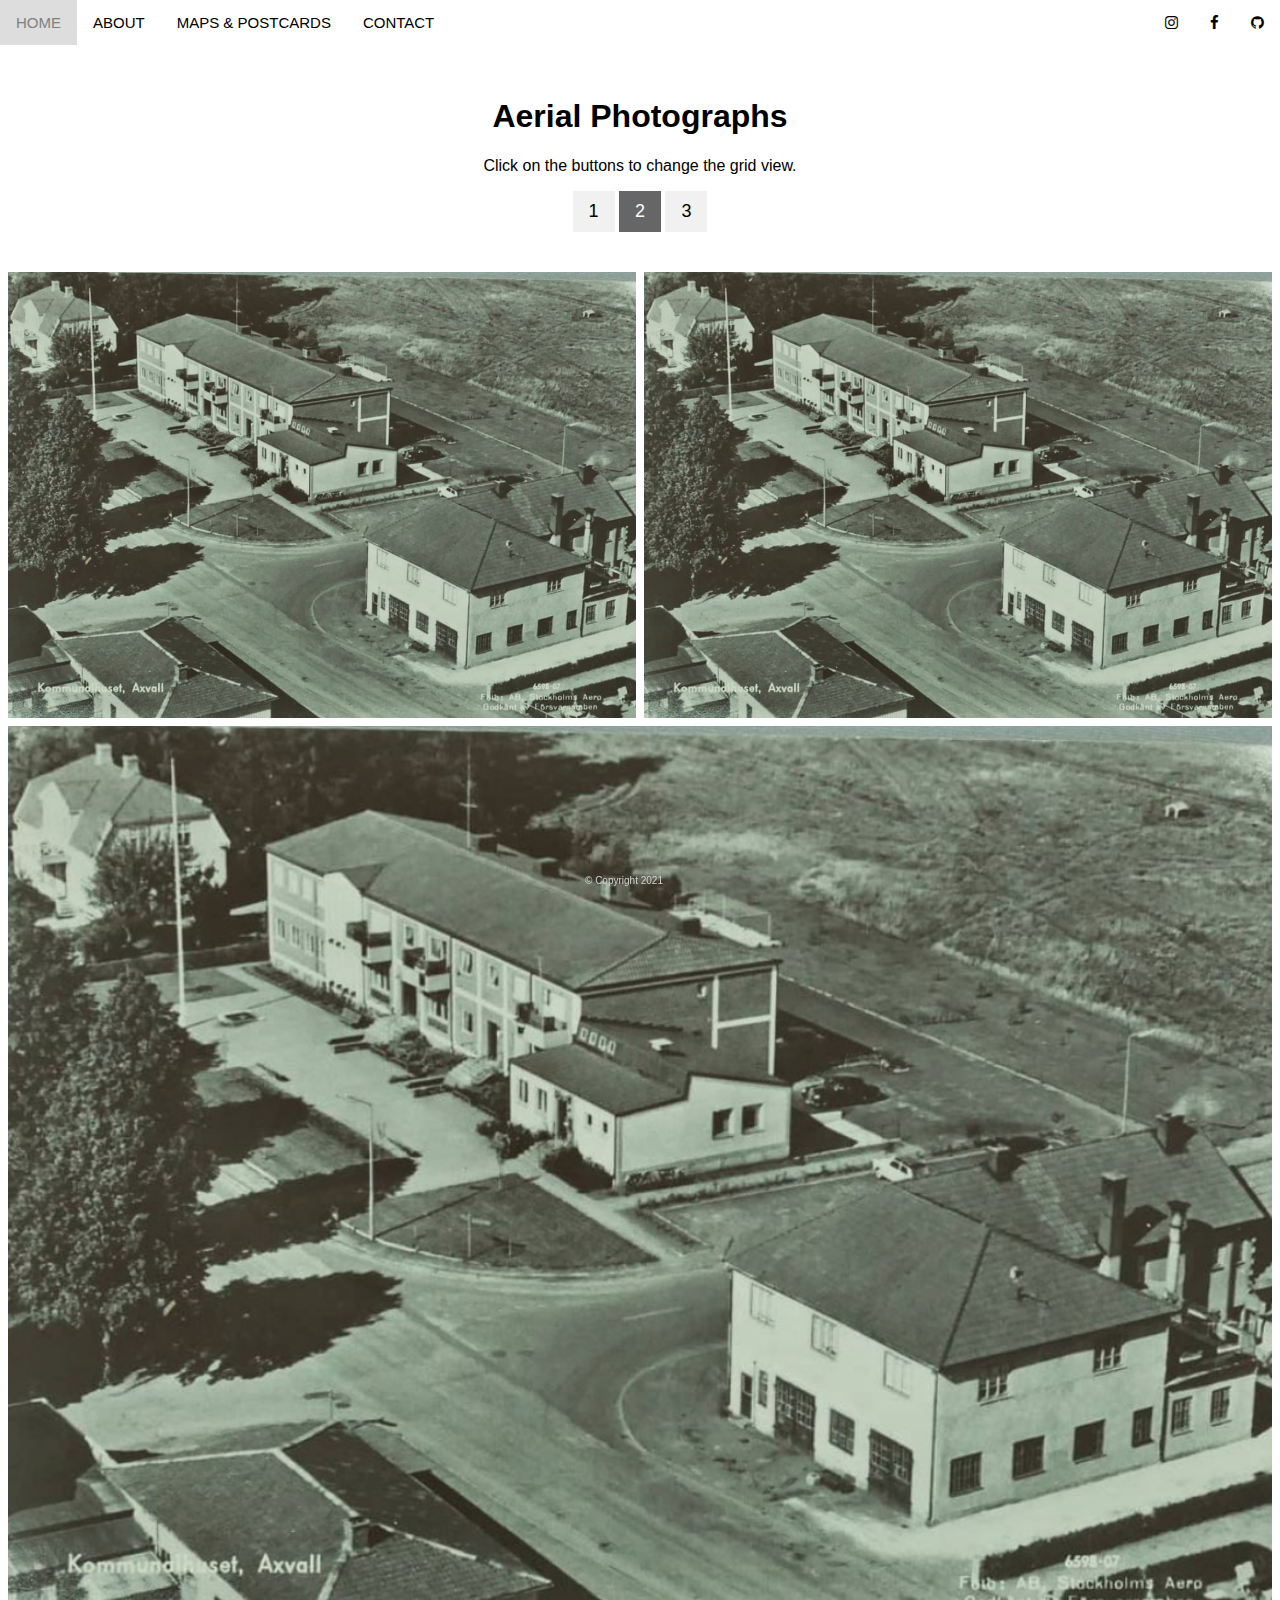
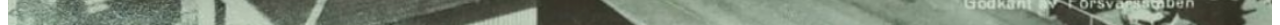
<file: repository_axvall.html>
<!DOCTYPE html>
<html>
<head>
  <link rel="stylesheet" href="style.css">
  <link rel="stylesheet" href="https://cdnjs.cloudflare.com/ajax/libs/font-awesome/4.7.0/css/font-awesome.min.css">
  <link href="https://maxcdn.bootstrapcdn.com/font-awesome/4.2.0/css/font-awesome.min.css" rel="stylesheet">
  <meta charset = "UTF-8" name = "viewport" content = "width = device-width, initial-scale = 0.5">

<style>
* {
  box-sizing: border-box;
}

body {
  margin: 0;
  font-family: Arial, Helvetica, sans-serif;
}

.header {
  text-align: center;
  padding: 32px;
}

.row {
  display: -ms-flexbox; /* IE 10 */
  display: flex;
  -ms-flex-wrap: wrap; /* IE 10 */
  flex-wrap: wrap;
  padding: 0 4px;
}

/* Create two equal columns that sits next to each other */
.column {
  -ms-flex: 50%; /* IE 10 */
  flex: 50%;
  padding: 0 4px;
}

.column img {
  margin-top: 8px;
  vertical-align: middle;
}

/* Style the buttons */
.btn {
  border: none;
  outline: none;
  padding: 10px 16px;
  background-color: #f1f1f1;
  cursor: pointer;
  font-size: 18px;
}

.btn:hover {
  background-color: #ddd;
}

.btn.active {
  background-color: #666;
  color: white;
}

nav {
  width: 100%;
  height: 45px;
  background-color: transparent;
  position:relative;
}

ul {
  list-style-type: none;
  margin: 0;
  padding: 0 0 0 0;
  overflow: hidden;
  background-color: transparent;
}

li {
  float: left;
}

li a {
  display: block;
  color: black;
  text-align: center;
  padding: 14px 16px;
  text-decoration: none;
  font-family: arial;
  font-size: 15px;
  font-weight:lighter;
}

li a:hover {
  background-color: #ddd;
  color: gray;
}

@media screen and (max-width: 600px) {
  .nav a:not(:first-child) {
    display: none;
  }
  .nav a.icon {
    float: right;
    display: block;
  }
}

#footer {
  background: transparent;
  position: fixed;
  bottom: 0;
  width: 100%;
  font-size: 1.2em;
}
#footer ul {
  display: flex;
  justify-content: center;
  align-items:center;
  height:40px;
  margin: 0;
  padding: 5px;
}
#footer li {
  list-style: none;
  display: inline-block;
  float: left;
  line-height: 5px;
}

#footer li a:hover {
  color: #ffffff;
}

.footer_text {
  display: flex;
  font-size: 12px;
  color: #D3D3D3;
  height:40px;
  margin: 0;
  padding: 5px;
}

.class {
  margin: 0 auto;
  text-align: center;
  width: 10%;
  display: flex;
}

</style>
</head>
<body>

  <nav>
    <div class="nav">
      <ul>
        <li> <a class="active" href="index.html">HOME<em></em></a></li>
        <li> <a class="active" href="index.html">ABOUT<em></em></a></li>
        <li> <a class="active" href="maps_postcards.html">MAPS & POSTCARDS<em></em></a></li>
        <li> <a class="active" href="index.html">CONTACT<em></em></a></li>

              <div class="topnav-right">
              <li><a class="active" href="https://www.instagram.com/tianegona/" target="_blank"><i class="fa fa-1x fab fa-instagram"></i></a></li>
              <li><a class="active" href="https://www.facebook.com/sonialindblom" target="_blank"><i class="fa fa-1x fab fa-facebook-f"></i></a></li>
              <li><a class="active" href="https://github.com/wemigliari" target="_blank"><i class="fa fa-1x fab fa-github"></i></a></li>
            </div>
      </ul>
   </div>
  </nav>
<!-- Header -->
<div class="header" id="myHeader">
  <h1>Aerial Photographs</h1>
  <p>Click on the buttons to change the grid view.</p>
  <button class="btn" onclick="one()">1</button>
  <button class="btn active" onclick="two()">2</button>
  <button class="btn" onclick="four()">3</button>
</div>

<!-- Photo Grid -->
<div class="bg-img2">
<div class="row">
  <div class="column">
  <img src="images/back_bw.png" style="width:100%">
  </div>
  <div class="column">
  <img src="images/back_bw.png" style="width:100%">
  </div>
  <div class="column">
  <img src="images/back_bw.png" style="width:100%">
  </div>
</div>

<footer id="footer" class="color color-secondary short">
 <div class="class">
   <div class="row">
     <div class="col-md-12 center">
       <footer class = "footer_text"> <small>&copy; Copyright 2021 </small> </footer>
     </div>
   </div>
  </div>
</footer>

<script>
// Get the elements with class="column"
var elements = document.getElementsByClassName("column");

// Declare a loop variable
var i;

// Full-width images
function one() {
    for (i = 0; i < elements.length; i++) {
    elements[i].style.msFlex = "100%";  // IE10
    elements[i].style.flex = "100%";
  }
}

// Two images side by side
function two() {
  for (i = 0; i < elements.length; i++) {
    elements[i].style.msFlex = "50%";  // IE10
    elements[i].style.flex = "50%";
  }
}

// Four images side by side
function four() {
  for (i = 0; i < elements.length; i++) {
    elements[i].style.msFlex = "25%";  // IE10
    elements[i].style.flex = "25%";
  }
}

// Add active class to the current button (highlight it)
var header = document.getElementById("myHeader");
var btns = header.getElementsByClassName("btn");
for (var i = 0; i < btns.length; i++) {
  btns[i].addEventListener("click", function() {
    var current = document.getElementsByClassName("active");
    current[0].className = current[0].className.replace(" active", "");
    this.className += " active";
  });
}
</script>
</div>

</body>
</html>
</file>
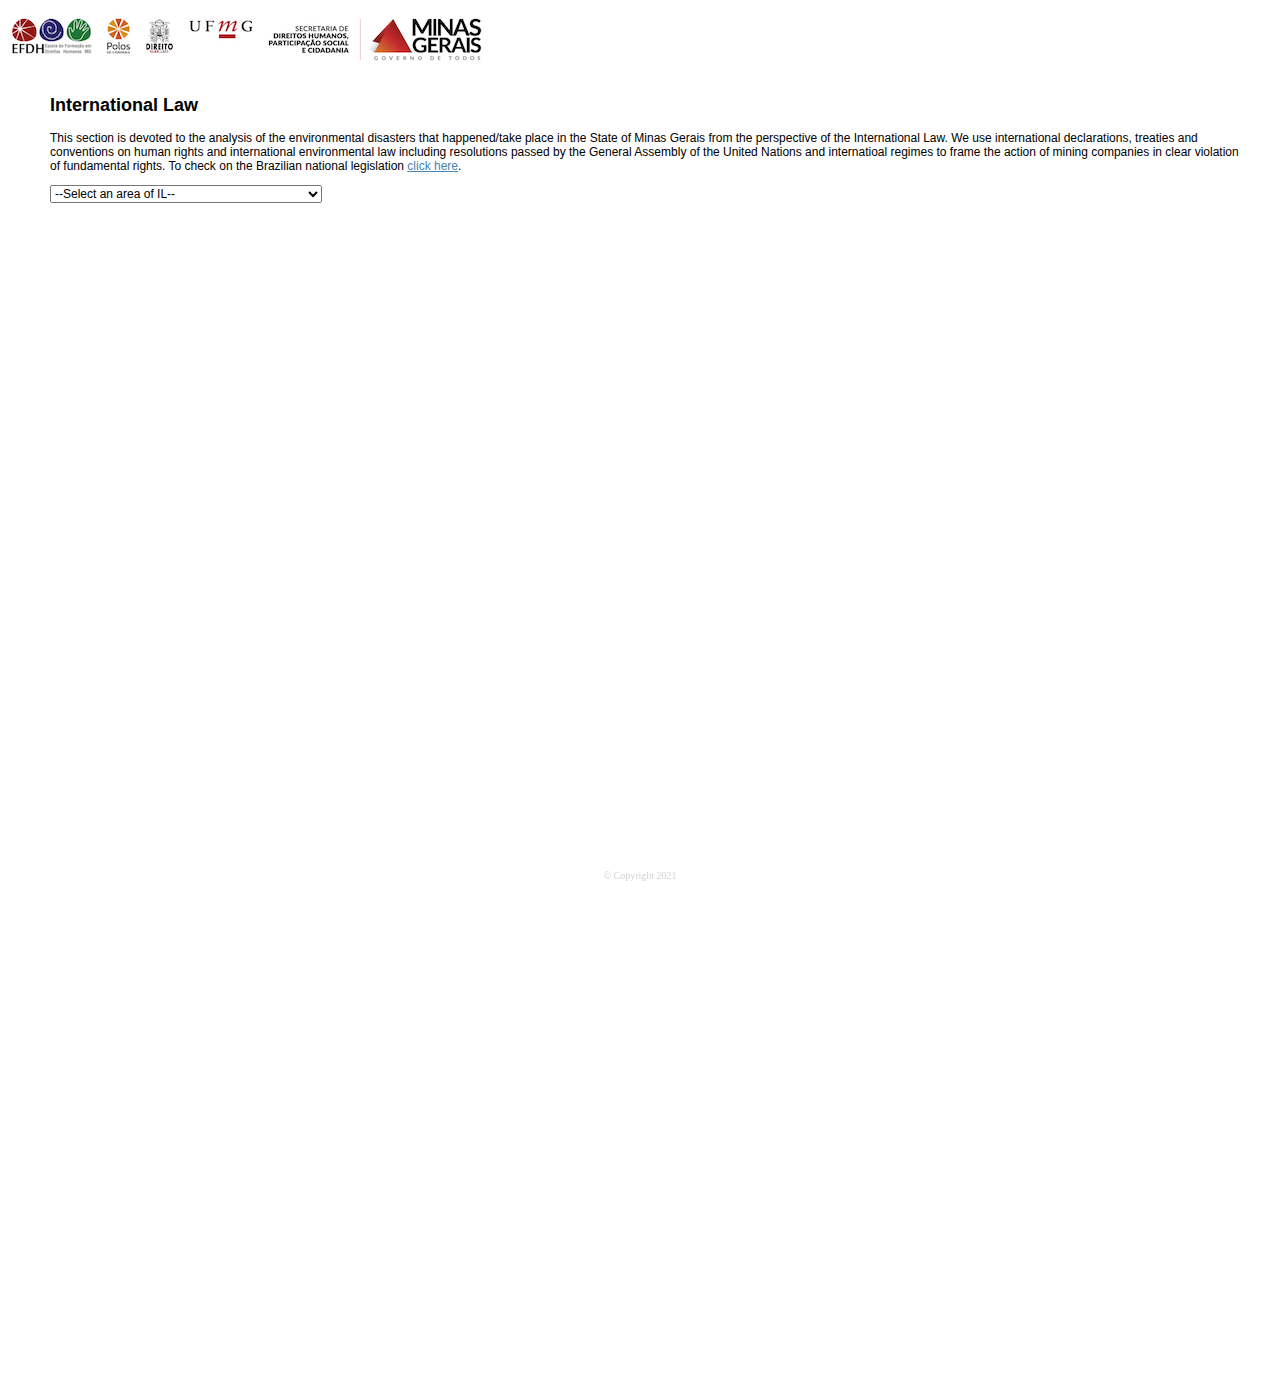
<file: docs/international_law.html>
<html>

    <head>
        <link rel="stylesheet" href="style.css">
        <link rel="stylesheet" href="https://cdnjs.cloudflare.com/ajax/libs/font-awesome/4.7.0/css/font-awesome.min.css">
        <link href="https://maxcdn.bootstrapcdn.com/font-awesome/4.2.0/css/font-awesome.min.css" rel="stylesheet">
        <meta charset = "UTF-8" name = "viewport" content = "width = device-width, initial-scale = 0.5">

        <title></title>
          <style>
            select, p {
              font: 1em arial;
                  }
          </style>

  </head>

<body>
  <div class="bgbw-img">
    <div class="bg-banner">
    </div>

    <div class="box">
    <h2>International Law</h2>
    <p>This section is devoted to the analysis of the environmental disasters that happened/take place in the
      State of Minas Gerais from the perspective of the International Law. We use international declarations,
      treaties and conventions on human rights and international environmental law including resolutions passed by the
      General Assembly of the United Nations and internatioal regimes to frame the action of mining companies
      in clear violation of fundamental rights. To check on the Brazilian national legislation
      <a href="national_legis.html" style="color:steelblue"> click here</a>.</p>

    <label for="area"></label>

      <select id="selectbox" name="" onchange="javascript:location.href = this.value;">
        <option value="" selected>--Select an area of IL--</option>
        <option value="international_law_hr.html">Human Rights</option>
        <option value="international_law_el.html">International Environmental Law</option>
        <option value="unr.html">General Assembly Resolutions, United Nations</option>
        <option value="ir.html">International Regimes</option>
      </select>
  </div>

  </div>


  <footer id="footer" class="color color-secondary short">
   <div class="container">
     <div class="row">
       <div class="col-md-12 center">
         <footer class = "footer_text"> <small>&copy; Copyright 2021</small> </footer>
       </div>
     </div>
    </div>
 </footer>

</body>

<script>
var video = document.getElementById("myVideo");
var btn = document.getElementById("myBtn");

function myFunction() {
  if (video.paused) {
    video.play();
    btn.innerHTML = "Pause";
  } else {
    video.pause();
    btn.innerHTML = "Play";
  }
}
</script>

<script>
    let selectText = (ele) => {
      let msg = document.getElementById('msg');
        msg.innerHTML = 'Selected Text: <b>' + ele.options[ele.selectedIndex].text + '</b> </br>' +
            'Value of the Selected Text: <b>' + ele.value + '</b>';
    }
</script>

</html>
</file>
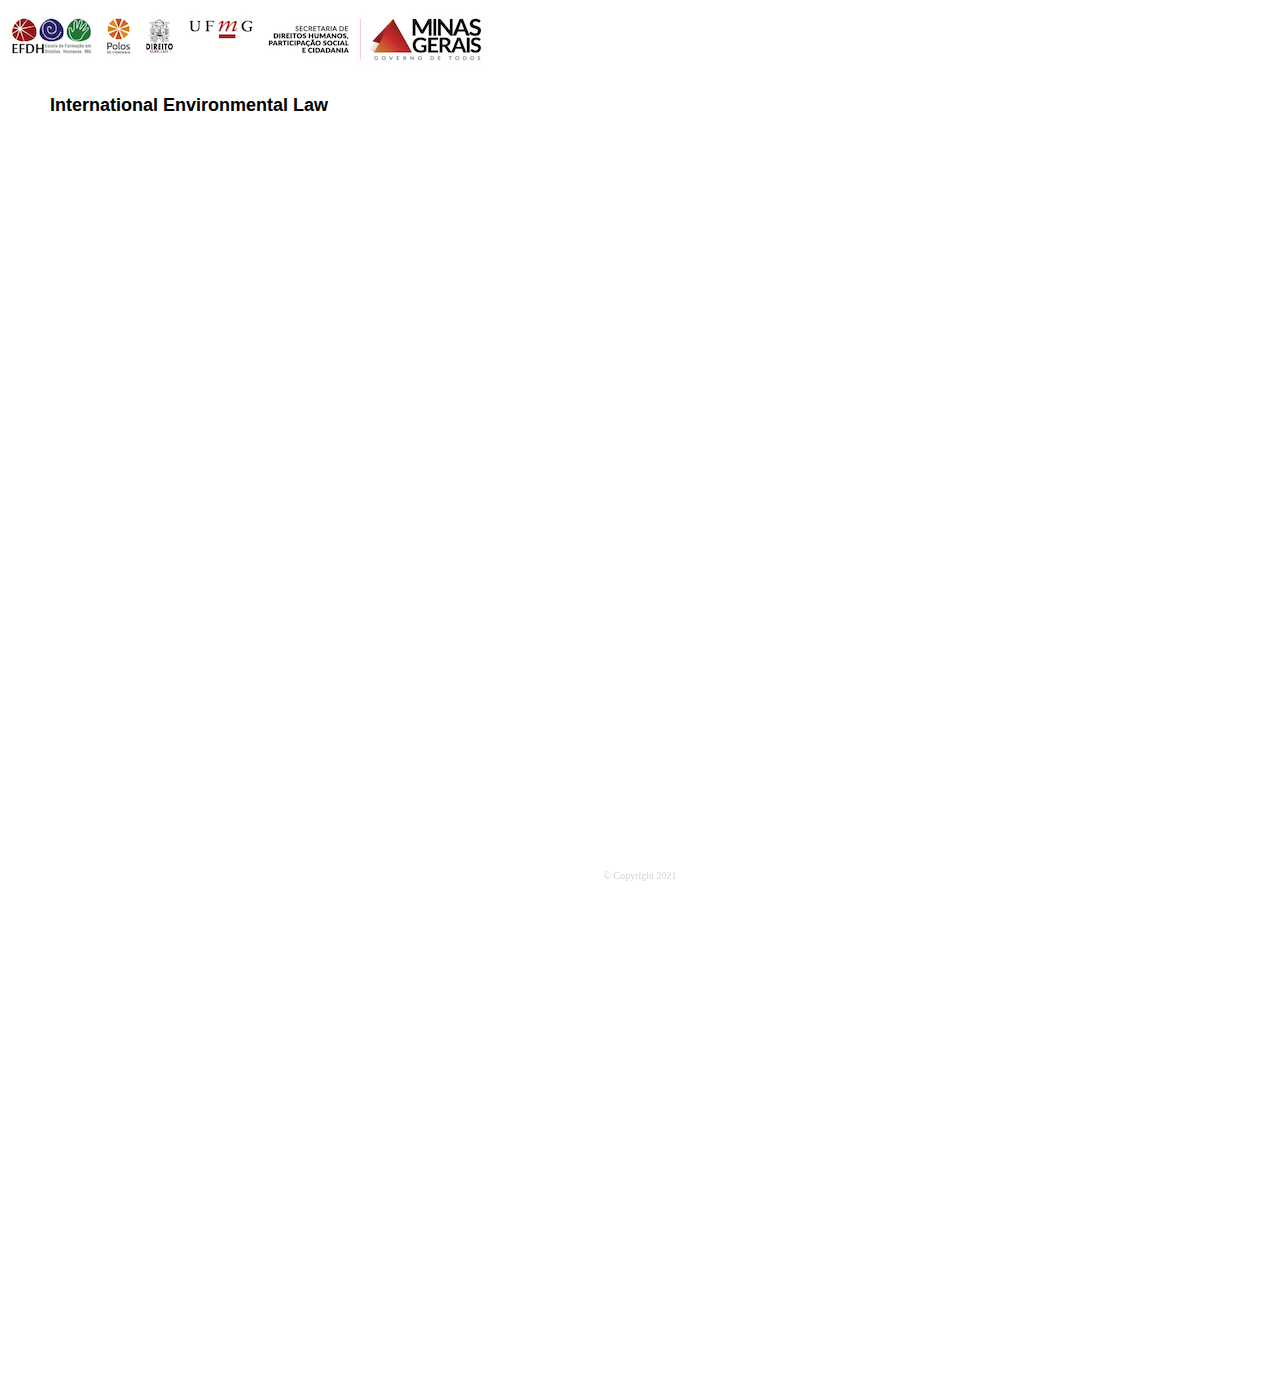
<file: docs/international_law_el.html>
<html>

    <head>
        <link rel="stylesheet" href="style.css">
        <link rel="stylesheet" href="https://cdnjs.cloudflare.com/ajax/libs/font-awesome/4.7.0/css/font-awesome.min.css">
        <link href="https://maxcdn.bootstrapcdn.com/font-awesome/4.2.0/css/font-awesome.min.css" rel="stylesheet">
        <meta charset = "UTF-8" name = "viewport" content = "width = device-width, initial-scale = 0.5">

        <title></title>
          <style>
            select, p {
              font: 1em arial;
                  }
          </style>

  </head>

<body>
  <div class="bgbw-img">
    <div class="bg-banner">
    </div>

    <div class="box">
    <h2>International Environmental Law</h2>

  </div>

  </div>


  <footer id="footer" class="color color-secondary short">
   <div class="container">
     <div class="row">
       <div class="col-md-12 center">
         <footer class = "footer_text"> <small>&copy; Copyright 2021</small> </footer>
       </div>
     </div>
    </div>
 </footer>

</body>

<script>
var video = document.getElementById("myVideo");
var btn = document.getElementById("myBtn");

function myFunction() {
  if (video.paused) {
    video.play();
    btn.innerHTML = "Pause";
  } else {
    video.pause();
    btn.innerHTML = "Play";
  }
}
</script>

<script>
    let selectText = (ele) => {
      let msg = document.getElementById('msg');
        msg.innerHTML = 'Selected Text: <b>' + ele.options[ele.selectedIndex].text + '</b> </br>' +
            'Value of the Selected Text: <b>' + ele.value + '</b>';
    }
</script>

</html>
</file>
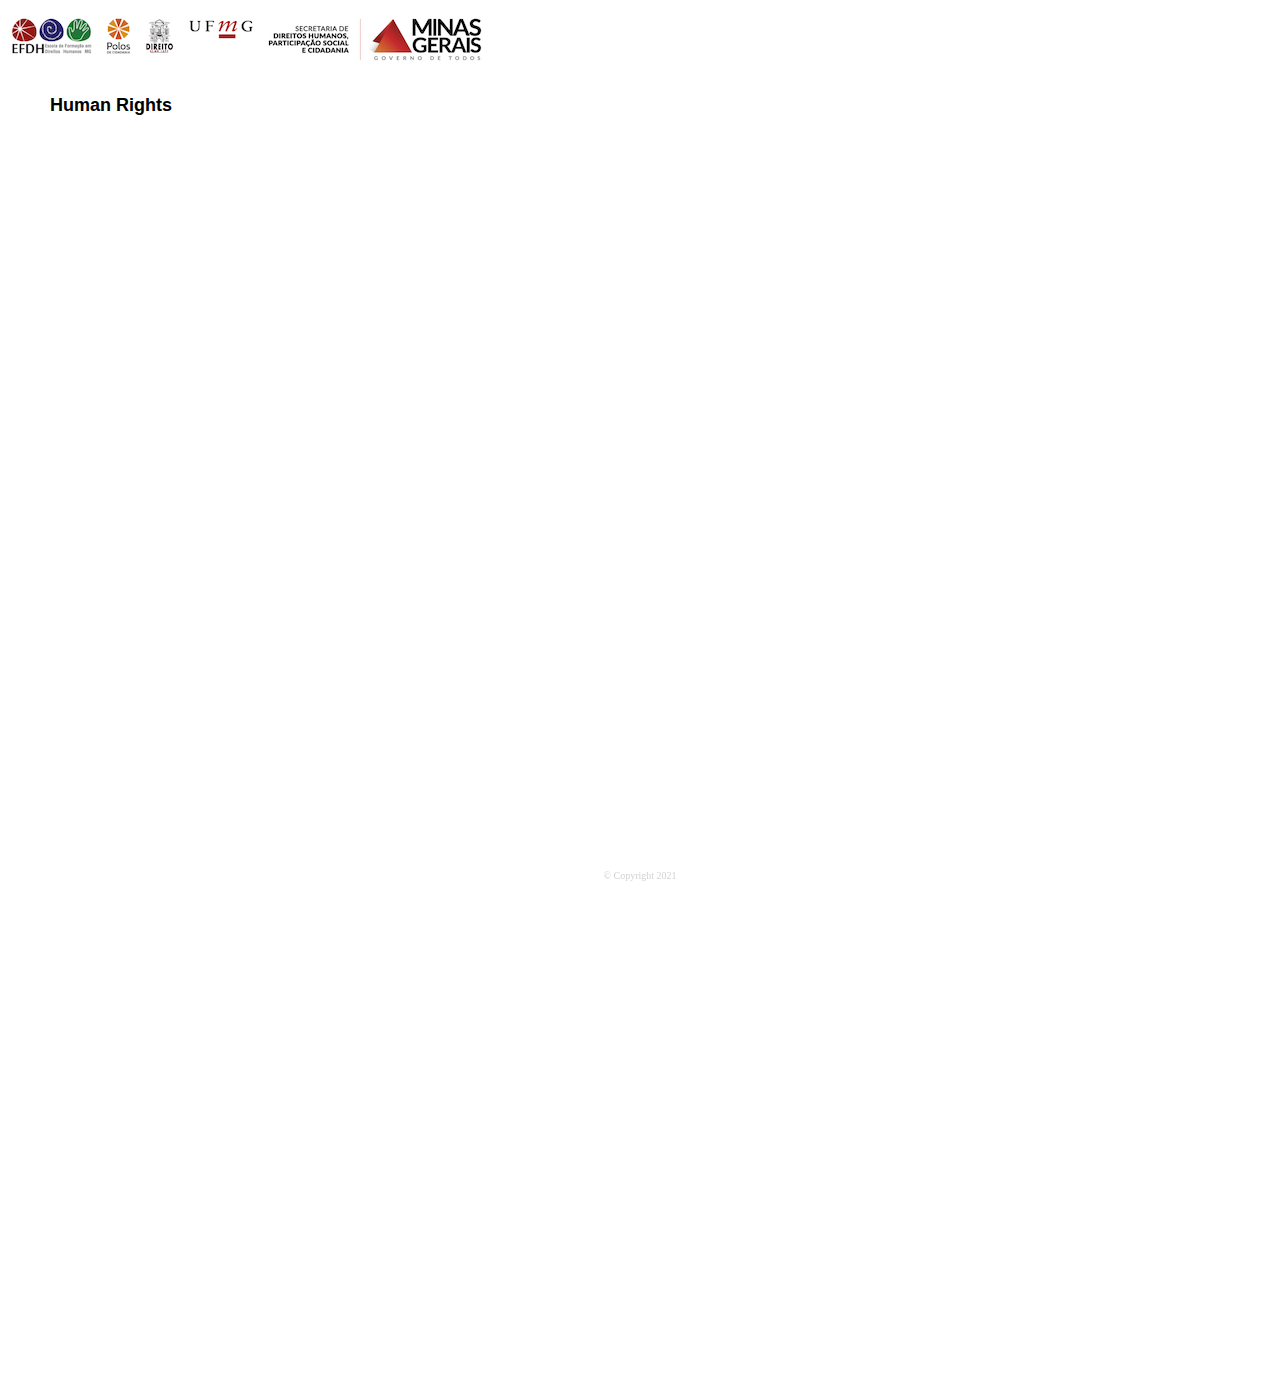
<file: docs/international_law_hr.html>
<html>

    <head>
        <link rel="stylesheet" href="style.css">
        <link rel="stylesheet" href="https://cdnjs.cloudflare.com/ajax/libs/font-awesome/4.7.0/css/font-awesome.min.css">
        <link href="https://maxcdn.bootstrapcdn.com/font-awesome/4.2.0/css/font-awesome.min.css" rel="stylesheet">
        <meta charset = "UTF-8" name = "viewport" content = "width = device-width, initial-scale = 0.5">

        <title></title>
          <style>
            select, p {
              font: 1em arial;
                  }
          </style>

  </head>

<body>
  <div class="bgbw-img">
    <div class="bg-banner">
    </div>

    <div class="box">
    <h2>Human Rights</h2>

  </div>

  </div>

  <footer id="footer" class="color color-secondary short">
   <div class="container">
     <div class="row">
       <div class="col-md-12 center">
         <footer class = "footer_text"> <small>&copy; Copyright 2021</small> </footer>
       </div>
     </div>
    </div>
 </footer>

</body>

<script>
var video = document.getElementById("myVideo");
var btn = document.getElementById("myBtn");

function myFunction() {
  if (video.paused) {
    video.play();
    btn.innerHTML = "Pause";
  } else {
    video.pause();
    btn.innerHTML = "Play";
  }
}
</script>

<script>
    let selectText = (ele) => {
      let msg = document.getElementById('msg');
        msg.innerHTML = 'Selected Text: <b>' + ele.options[ele.selectedIndex].text + '</b> </br>' +
            'Value of the Selected Text: <b>' + ele.value + '</b>';
    }
</script>

<script type="text/javascript">
    window.onload = function(){
        location.href=document.getElementById("selectbox").value;
    }
</script>

</html>
</file>
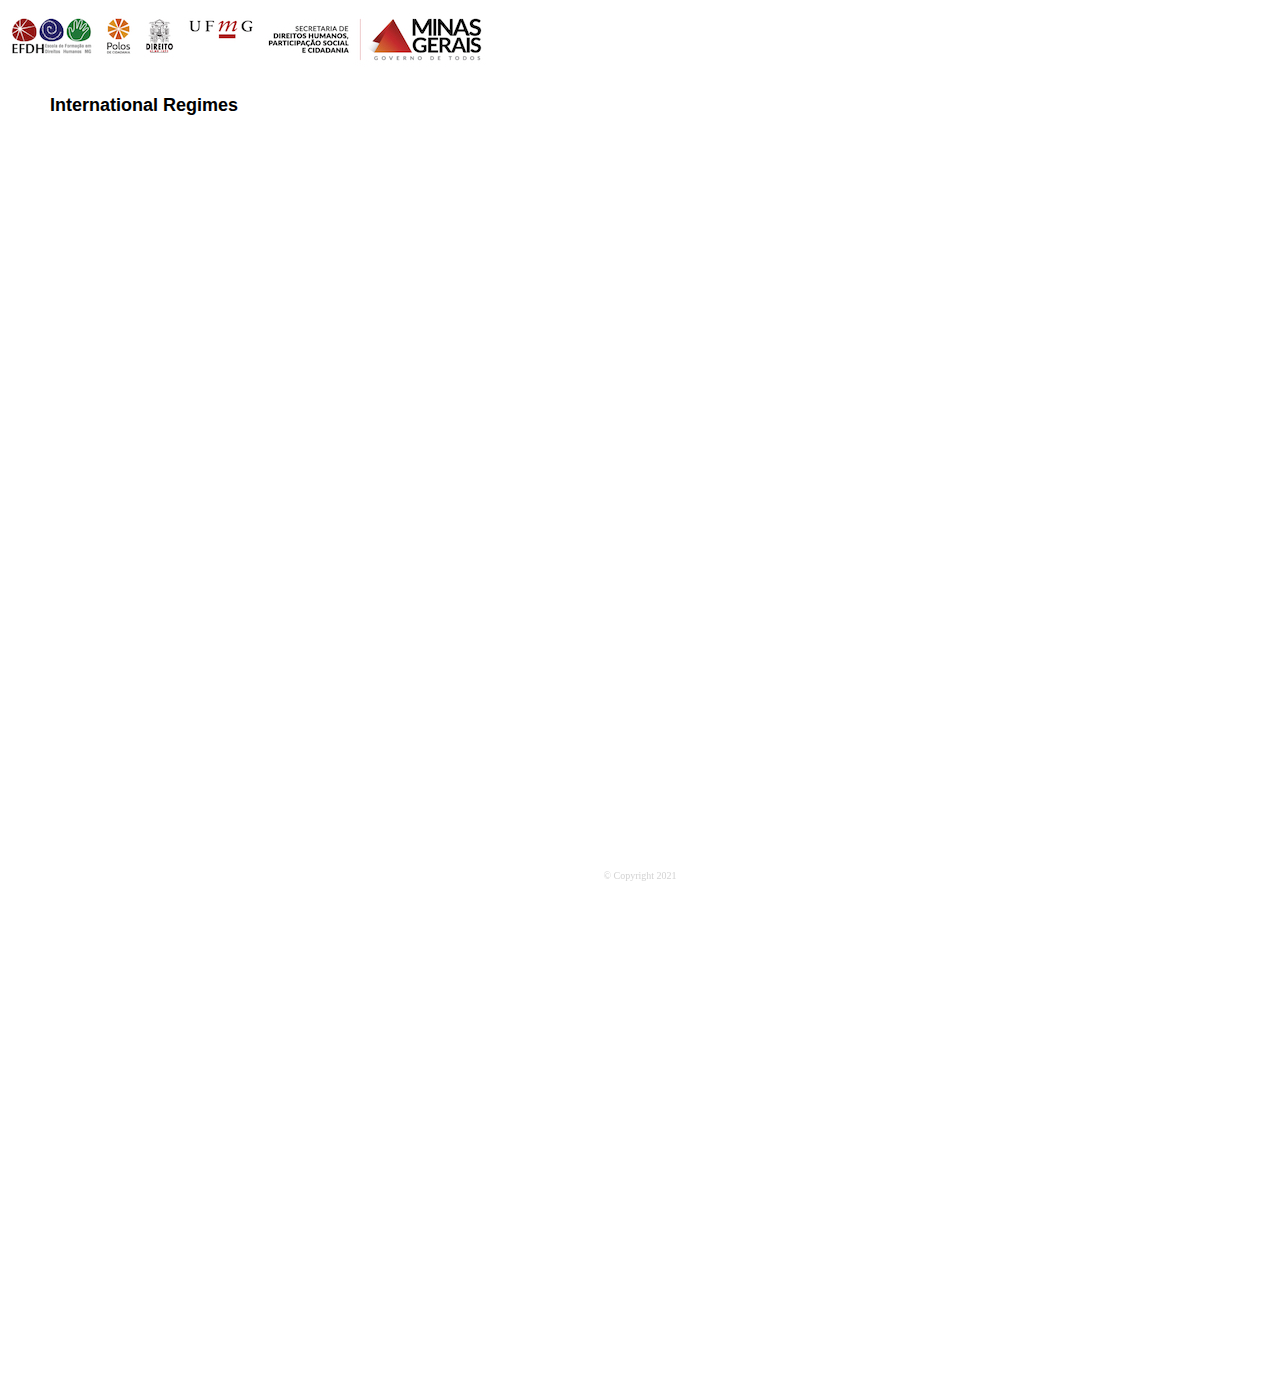
<file: docs/ir.html>
<html>

    <head>
        <link rel="stylesheet" href="style.css">
        <link rel="stylesheet" href="https://cdnjs.cloudflare.com/ajax/libs/font-awesome/4.7.0/css/font-awesome.min.css">
        <link href="https://maxcdn.bootstrapcdn.com/font-awesome/4.2.0/css/font-awesome.min.css" rel="stylesheet">
        <meta charset = "UTF-8" name = "viewport" content = "width = device-width, initial-scale = 0.5">

        <title></title>
          <style>
            select, p {
              font: 1em arial;
                  }
          </style>

  </head>

<body>
  <div class="bgbw-img">
    <div class="bg-banner">
    </div>

    <div class="box">
    <h2>International Regimes</h2>

  </div>

  </div>

  <footer id="footer" class="color color-secondary short">
   <div class="container">
     <div class="row">
       <div class="col-md-12 center">
         <footer class = "footer_text"> <small>&copy; Copyright 2021</small> </footer>
       </div>
     </div>
    </div>
 </footer>

</body>

<script>
var video = document.getElementById("myVideo");
var btn = document.getElementById("myBtn");

function myFunction() {
  if (video.paused) {
    video.play();
    btn.innerHTML = "Pause";
  } else {
    video.pause();
    btn.innerHTML = "Play";
  }
}
</script>

<script>
    let selectText = (ele) => {
      let msg = document.getElementById('msg');
        msg.innerHTML = 'Selected Text: <b>' + ele.options[ele.selectedIndex].text + '</b> </br>' +
            'Value of the Selected Text: <b>' + ele.value + '</b>';
    }
</script>

<script type="text/javascript">
    window.onload = function(){
        location.href=document.getElementById("selectbox").value;
    }
</script>

</html>
</file>
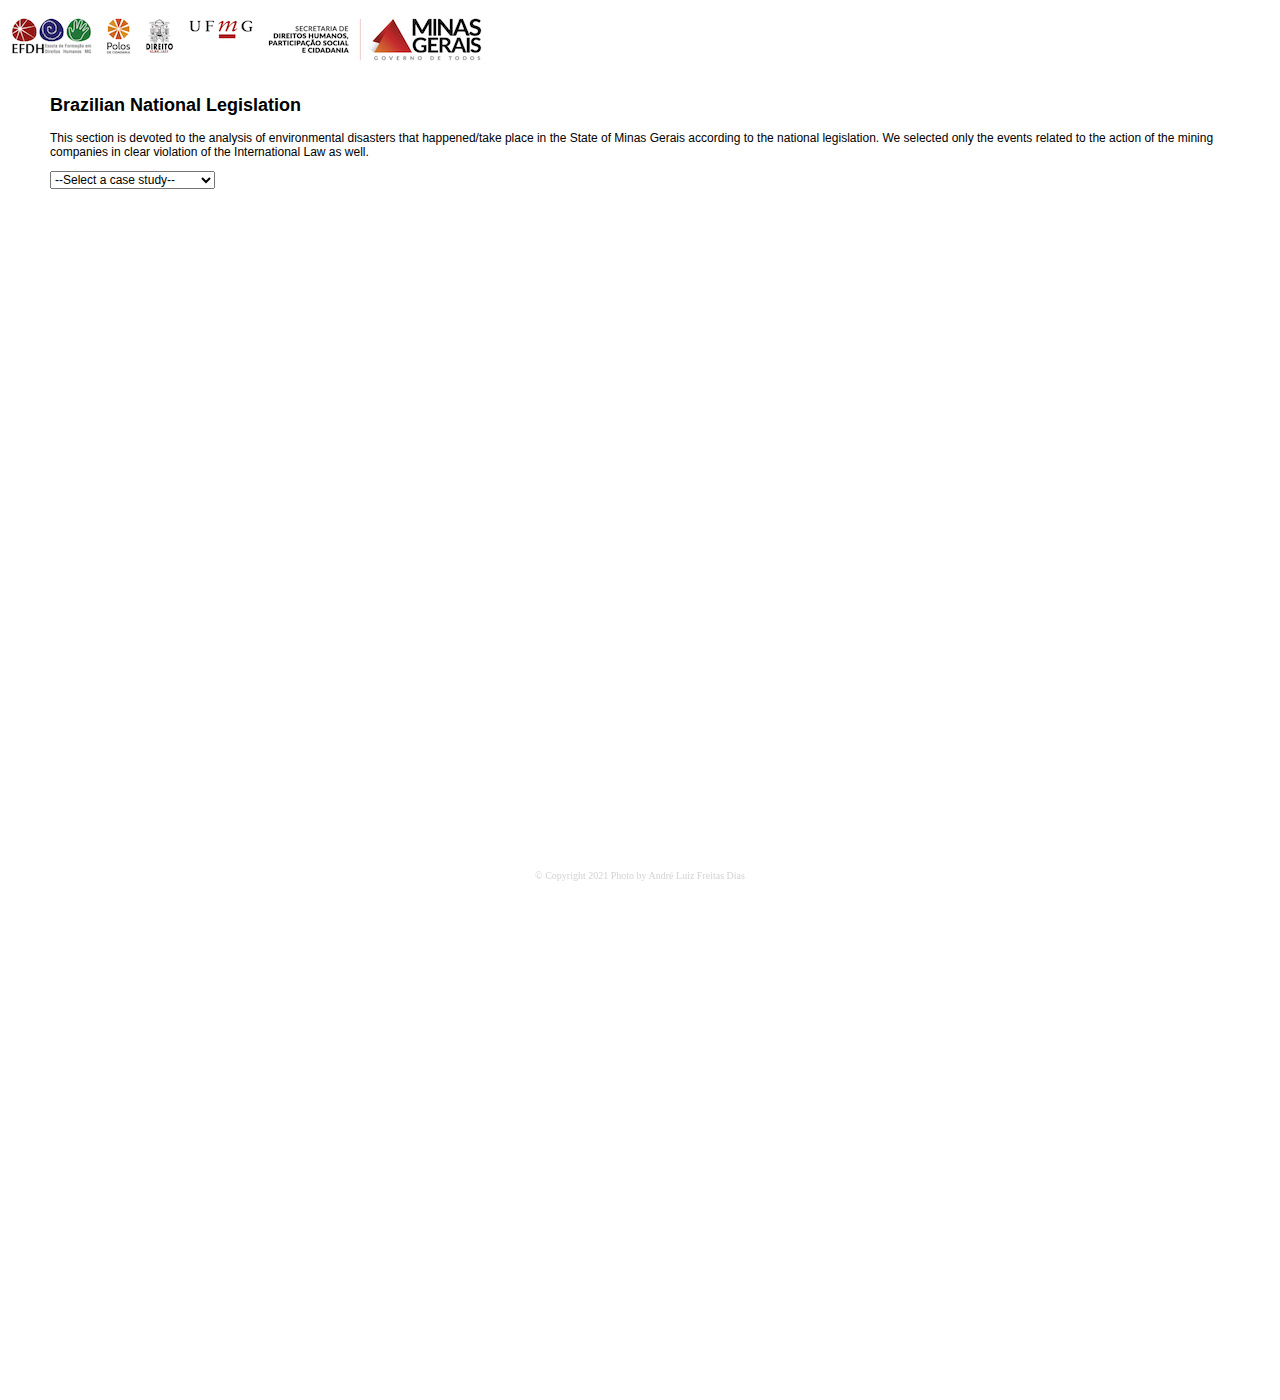
<file: docs/national_legis.html>
<html>

    <head>
        <link rel="stylesheet" href="style.css">
        <link rel="stylesheet" href="https://cdnjs.cloudflare.com/ajax/libs/font-awesome/4.7.0/css/font-awesome.min.css">
        <link href="https://maxcdn.bootstrapcdn.com/font-awesome/4.2.0/css/font-awesome.min.css" rel="stylesheet">
        <meta charset = "UTF-8" name = "viewport" content = "width = device-width, initial-scale = 0.5">

        <title></title>
          <style>
            select, p {
              font: 1em arial;
                  }
          </style>

  </head>

<body>
  <div class="bgbw-img">
    <div class="bg-banner">
    </div>

    <div class="box">
    <h2>Brazilian National Legislation</h2>
    <p>This section is devoted to the analysis of environmental disasters that happened/take place in the
      State of Minas Gerais according to the national legislation. We selected only the events related to
      the action of the mining companies in clear violation of the <aa href="international_law.html">International Law</aa> as well.</p>
    <label for="area"></label>

    <select id="selectbox" name="" onchange="javascript:location.href = this.value;">
      <option value="" selected>--Select a case study--</option>
      <option value="" >Acaba Mundo</option>
      <option value="">Brumadinho</option>
          <option value="" >Conceição do Mato Dentro</option>
      <option value="https://rpubs.com/wemigliari/polos">Macacos</option>
          <option value="" >Mariana</option>
      <option value="" >Serra da Canastra</option>
    </select>
  </div>

  </div>


  <footer id="footer" class="color color-secondary short">
   <div class="container">
     <div class="row">
       <div class="col-md-12 center">
         <footer class = "footer_text"> <small>&copy; Copyright 2021 Photo by André Luiz Freitas Dias</small> </footer>
       </div>
     </div>
    </div>
 </footer>

</body>

<script>
var video = document.getElementById("myVideo");
var btn = document.getElementById("myBtn");

function myFunction() {
  if (video.paused) {
    video.play();
    btn.innerHTML = "Pause";
  } else {
    video.pause();
    btn.innerHTML = "Play";
  }
}
</script>

<script>
    let selectText = (ele) => {
      let msg = document.getElementById('msg');
        msg.innerHTML = 'Selected Text: <b>' + ele.options[ele.selectedIndex].text + '</b> </br>' +
            'Value of the Selected Text: <b>' + ele.value + '</b>';
    }
</script>

</html>
</file>
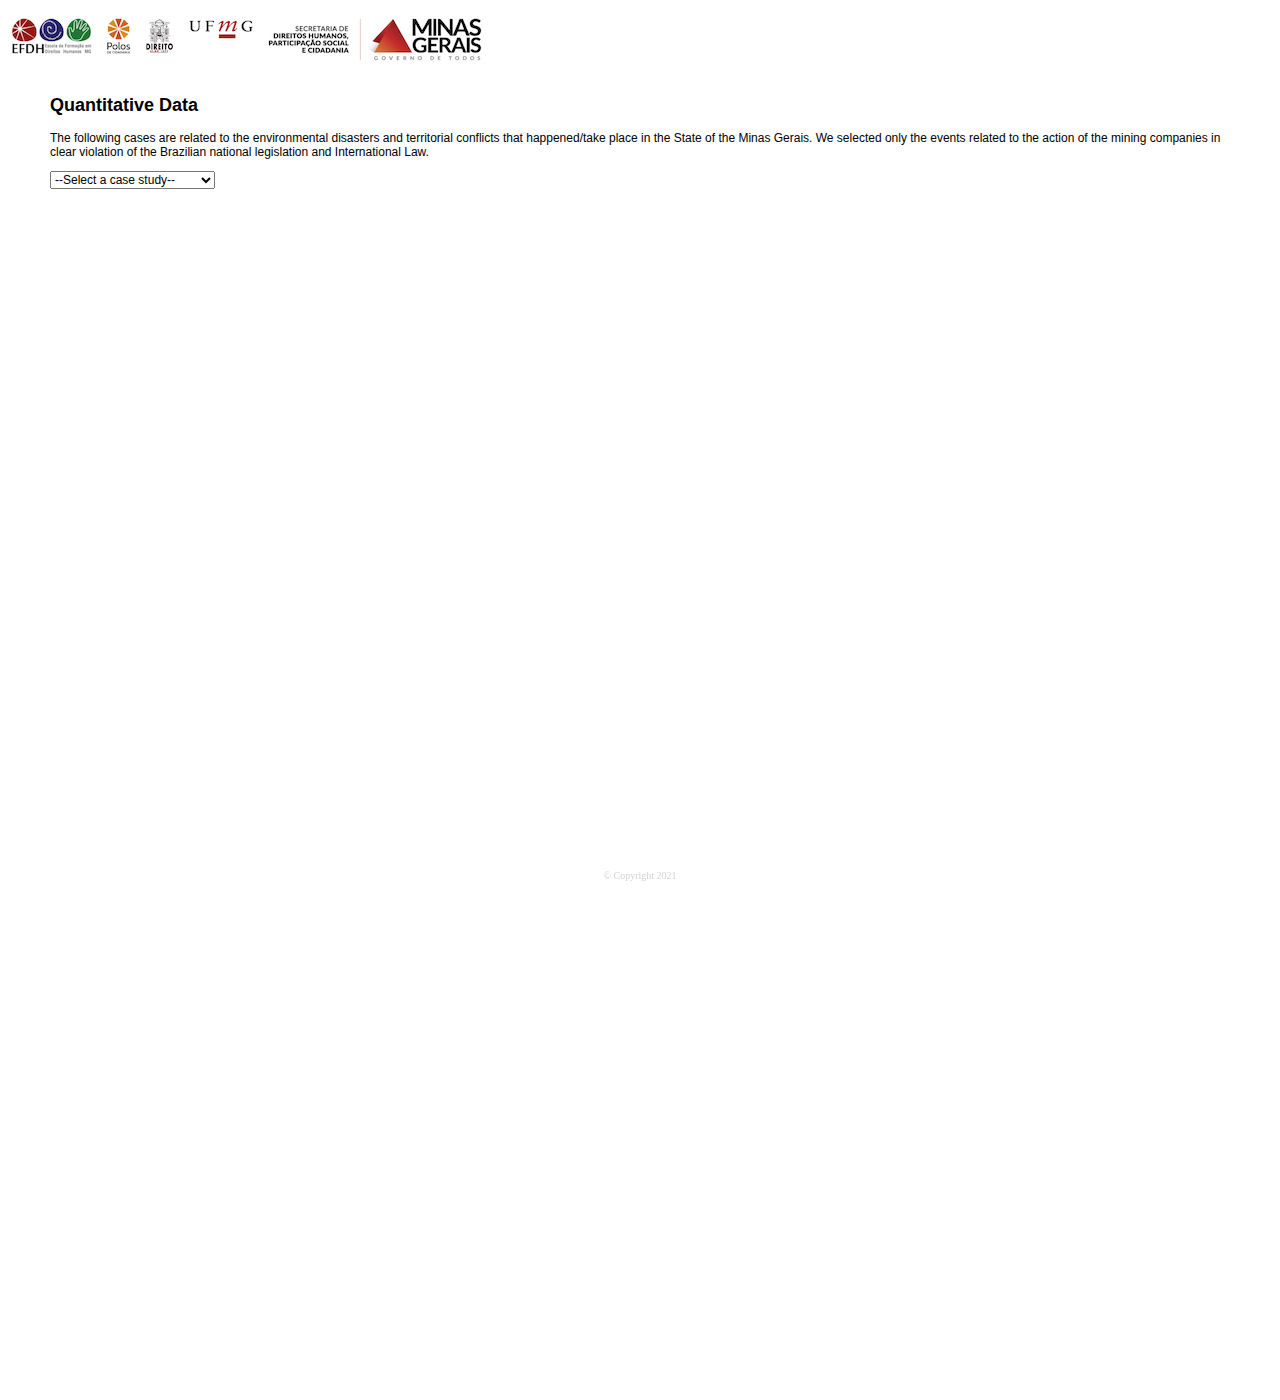
<file: docs/quanti_data.html>
<html>

    <head>
        <link rel="stylesheet" href="style.css">
        <link rel="stylesheet" href="https://cdnjs.cloudflare.com/ajax/libs/font-awesome/4.7.0/css/font-awesome.min.css">
        <link href="https://maxcdn.bootstrapcdn.com/font-awesome/4.2.0/css/font-awesome.min.css" rel="stylesheet">
        <meta charset = "UTF-8" name = "viewport" content = "width = device-width, initial-scale = 0.5">

        <title></title>
          <style>
            select, p {
              font: 1em arial;
                  }
          </style>

  </head>

<body>
  <div class="bgbw-img">
    <div class="bg-banner">
    </div>

    <div class="box">
    <h2>Quantitative Data</h2>
    <p>The following cases are related to the environmental disasters and territorial conflicts that happened/take place in the State of the Minas
      Gerais. We selected only the events related to the action of the mining companies in clear violation of the
      <aa href="national_legis.html">Brazilian national legislation</aa> and <aa href="international_law.html">International Law</aa>.</p>

    <label for="area"></label>

      <select id="selectbox" name="" onchange="javascript:location.href = this.value;">
        <option value="" selected>--Select a case study--</option>
        <option value="" >Acaba Mundo</option>
        <option value="">Brumadinho</option>
            <option value="" >Conceição do Mato Dentro</option>
        <option value="https://rpubs.com/wemigliari/polos">Macacos</option>
            <option value="" >Mariana</option>
        <option value="" >Serra da Canastra</option>
      </select>
  </div>

  </div>


  <footer id="footer" class="color color-secondary short">
   <div class="container">
     <div class="row">
       <div class="col-md-12 center">
         <footer class = "footer_text"> <small>&copy; Copyright 2021</small> </footer>
       </div>
     </div>
    </div>
 </footer>

</body>

<script>
var video = document.getElementById("myVideo");
var btn = document.getElementById("myBtn");

function myFunction() {
  if (video.paused) {
    video.play();
    btn.innerHTML = "Pause";
  } else {
    video.pause();
    btn.innerHTML = "Play";
  }
}
</script>

<script>
    let selectText = (ele) => {
      let msg = document.getElementById('msg');
        msg.innerHTML = 'Selected Text: <b>' + ele.options[ele.selectedIndex].text + '</b> </br>' +
            'Value of the Selected Text: <b>' + ele.value + '</b>';
    }
</script>

</html>
</file>
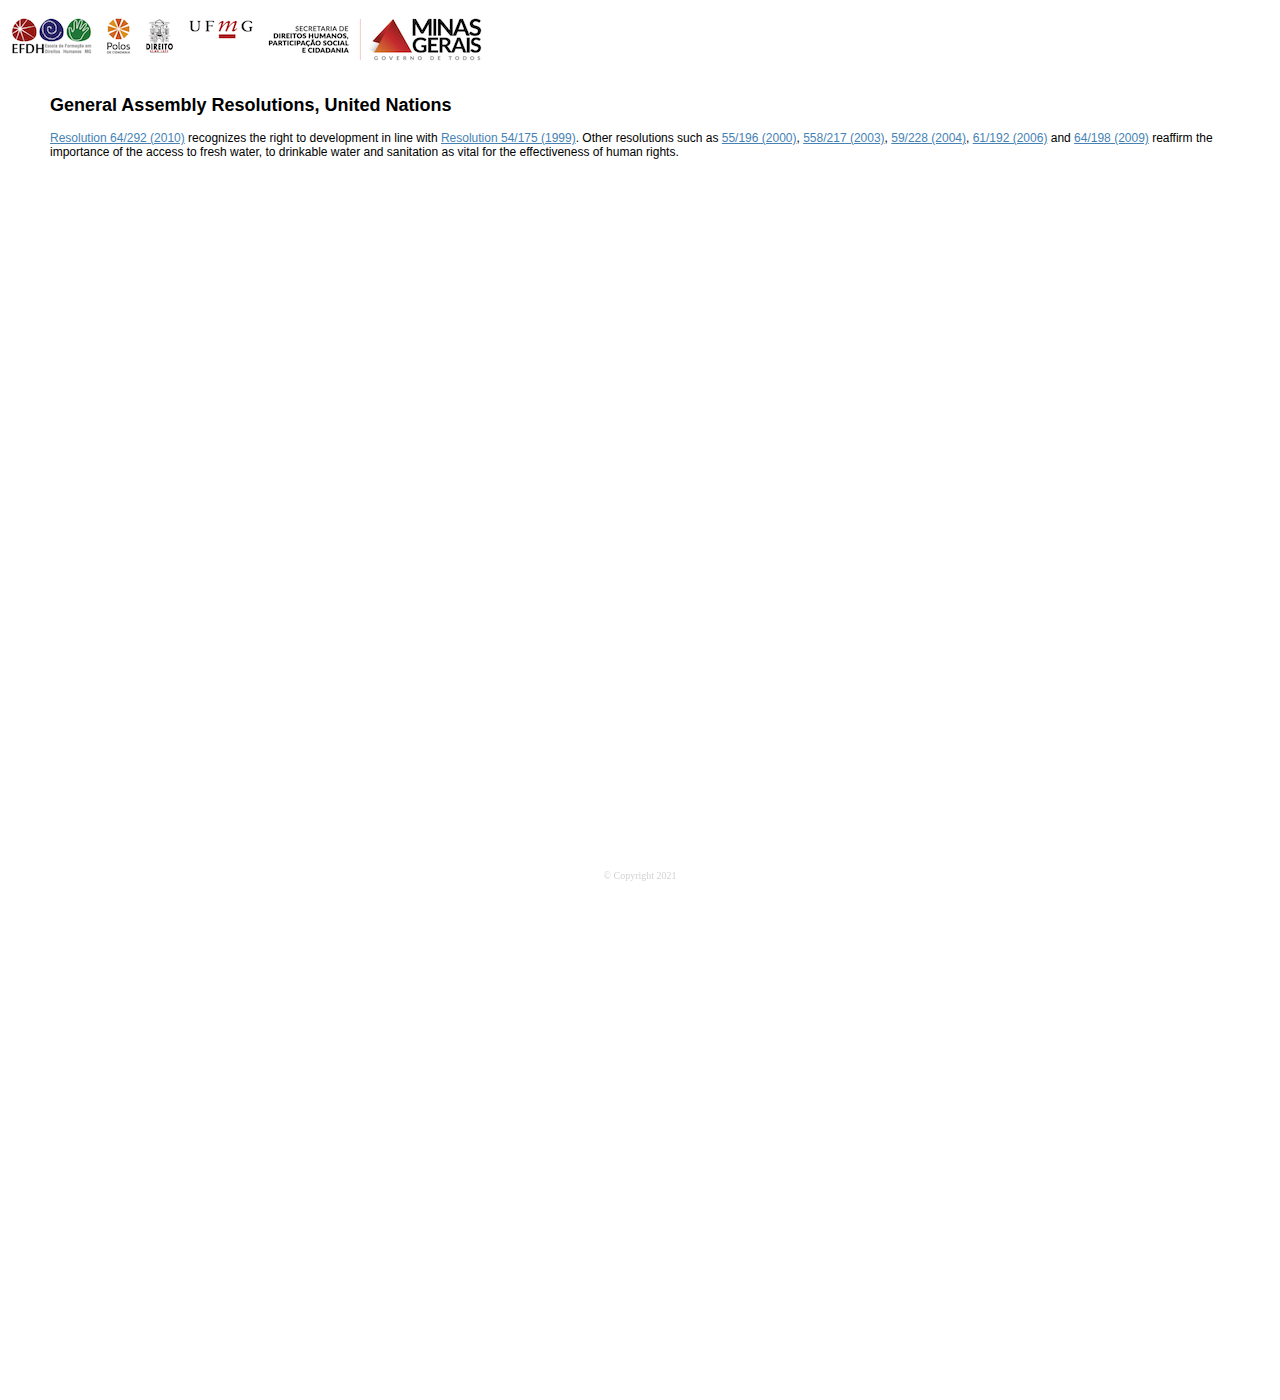
<file: docs/unr.html>
<html>

    <head>
        <link rel="stylesheet" href="style.css">
        <link rel="stylesheet" href="https://cdnjs.cloudflare.com/ajax/libs/font-awesome/4.7.0/css/font-awesome.min.css">
        <link href="https://maxcdn.bootstrapcdn.com/font-awesome/4.2.0/css/font-awesome.min.css" rel="stylesheet">
        <meta charset = "UTF-8" name = "viewport" content = "width = device-width, initial-scale = 0.5">

        <title></title>
          <style>
            select, p {
              font: 1em arial;
                  }
          </style>

  </head>

<body>
  <div class="bgbw-img">
    <div class="bg-banner">
    </div>

    <div class="box">
    <h2>General Assembly Resolutions, United Nations</h2>
    <p> <a href="https://digitallibrary.un.org/record/687002?ln=en" target="_blank" style="color:steelblue">Resolution 64/292 (2010)</a>
      recognizes the right to development in line with <a href="https://digitallibrary.un.org/record/404866?ln=en" target="_blank" style="color:steelblue">Resolution 54/175 (1999)</a>.
      Other resolutions such as <a href="http://www.un-documents.net/a55r196.htm" target="_blank" style="color:steelblue">55/196 (2000)</a>,
      <a href="http://www.un-documents.net/a58r217.htm" target="_blank" style="color:steelblue">558/217 (2003)</a>,
      <a href="https://undocs.org/pdf?symbol=en/A/RES/59/237" target="_blank" style="color:steelblue">59/228 (2004)</a>,
      <a href="https://undocs.org/en/A/RES/61/192&Lang=E" target="_blank" style="color:steelblue">61/192 (2006)</a> and
      <a href="https://undocs.org/en/A/RES/64/198" target="_blank" style="color:steelblue">64/198 (2009)</a> reaffirm the importance of the access
      to fresh water, to drinkable water and sanitation as vital for the effectiveness of human rights. </p>

  </div>

  </div>

  <footer id="footer" class="color color-secondary short">
   <div class="container">
     <div class="row">
       <div class="col-md-12 center">
         <footer class = "footer_text"> <small>&copy; Copyright 2021</small> </footer>
       </div>
     </div>
    </div>
 </footer>

</body>

<script>
var video = document.getElementById("myVideo");
var btn = document.getElementById("myBtn");

function myFunction() {
  if (video.paused) {
    video.play();
    btn.innerHTML = "Pause";
  } else {
    video.pause();
    btn.innerHTML = "Play";
  }
}
</script>

<script>
    let selectText = (ele) => {
      let msg = document.getElementById('msg');
        msg.innerHTML = 'Selected Text: <b>' + ele.options[ele.selectedIndex].text + '</b> </br>' +
            'Value of the Selected Text: <b>' + ele.value + '</b>';
    }
</script>

<script type="text/javascript">
    window.onload = function(){
        location.href=document.getElementById("selectbox").value;
    }
</script>

</html>
</file>
<file: style.css>
{
 margin: 0;
 padding: 0;
}

body {
margin: 0;
padding: 0;
}

.bg-img {
  /* The image used */
  background-image: url("images/back_bw.png");

  min-height:800px;

  /* Center and scale the image nicely */
  background-position: center;
  background-repeat: no-repeat;
  background-size: cover;

  /* Needed to position the navbar */
  position: relative;
  padding: 10px 0 0 0;
  margin: -10px 0 0 0;
}


.bg-img2 {
  /* The image used */
  background-color: transparent;

  min-height:800px;

  /* Center and scale the image nicely */
  background-position: center;
  background-repeat: no-repeat;
  background-size: cover;

  /* Needed to position the navbar */
  position: relative;
  padding: 10px 0 0 0;
  margin: -10px 0 0 0;
}

.bg-banner {
  /* The image used */
  background-image: url("");

  min-height: 60px;

  /* Center and scale the image nicely */
  background-position: left;
  background-repeat: no-repeat;
  background-color: white;

  /* Needed to position the navbar */
  position:relative;
  padding: 0 0 0 0;
  margin: 0 0 0 0;
}


aa:link {
  color: #2874A6;
  text-decoration: none;
}

aa:visited {
  color: silver;
  background-color: transparent;
  text-decoration: none;
}

aa:hover {
  color: #2874A6;
  text-decoration: underline;
}

nav {
  width: 100%;
  height: 45px;
  background-color: transparent;
  position:relative;
}

ul {
  list-style-type: none;
  margin: 0;
  padding: 0 0 0 0;
  overflow: hidden;
  background-color: transparent;
}

li {
  float: left;
}

li a {
  display: block;
  color: #ffff00;
  text-align: center;
  padding: 14px 16px;
  text-decoration: none;
  font-family: arial;
  font-size: 15px;
  font-weight:lighter;
}

li a:hover {
  background-color: #ddd;
  color: gray;
}

.active {
 background-color: transparent;
}


.dropdown {
  float: left;
  overflow: hidden;
  color: white;
  background-color: inherit;
}

/* Style the dropdown button to fit inside the topnav */
.dropdown .dropbtn {
  font-size: 15px;
  border: none;
  outline: none;
  list-style: inside;
  color: white;
  padding: 14px 16px;
  background-color: inherit;
  font-family: arial;
  text-align: center;
  margin: 0 0 0 0;
}

/* Style the dropdown content (hidden by default) */
.dropdown-content {
  display: none;
  position: absolute;
  background-color: #D3D3D3;
  min-width: 160px;
  box-shadow: 0px 8px 16px 0px rgba(0,0,0,0.2);
  z-index: 1;
}

/* Style the links inside the dropdown */
.dropdown-content a {
  float: none;
  color: black;
  padding: 12px 16px;
  text-decoration: none;
  display: block;
  text-align: left;
  font-family: arial;
}

.topnav-right {
  float: right;
  position:relative;
}

.topnav a:hover, .dropdown:hover .dropbtn {
  background-color: #ddd;
  color: gray;
}

.dropdown-content a:hover {
  background-color: #ddd;
  color: black;
}

.dropdown:hover .dropdown-content {
  display: block;
}

@media only screen and (min: 368px) {
  .bg-banner {
    float: left;
    display: block;
    width: 100%;
    text-align: left;
  }
}

@media only screen and (min: 368px) {
  .dropdown .dropbtn .dropdown-content {
    float: left;
    display: block;
    width: 100%;
    text-align: left;
  }
}

@media screen and (max-width: 600px) {
  .topnav a:not(:first-child), .dropdown .dropbtn {
    display: none;
  }
  .topnav a.icon {
    float: right;
    display: block;
  }
}

@media screen and (max-width: 600px) {
  .topnav {position: relative;}
  .topnav .icon {
    position: absolute;
    right: 0;
    top: 0;
  }
  .topnav a {
    float: none;
    display: block;
    text-align: left;
  }
  .topnav .dropdown {float: none;}
  .topnav .dropdown-content {position: relative;}
  .topnav .dropdown .dropbtn {
    display: block;
    width: 100%;
    text-align: left;
  }
}

#myVideo {
  position: fixed;
  right: 0;
  bottom: 0;
  min-width: 100%;
  min-height: 100%;
}

.content {
  position: fixed;
  bottom: 0;
  background: rgba(0, 0, 0, 0.5);
  color: #f1f1f1;
  width: 100%;
  height: auto;
  padding: 20px;
}

#myBtn {
  width: 200px;
  font-size: 18px;
  padding: 10px;
  border: none;
  background: gray;
  color: yellow;
  cursor: pointer;
}

#myBtn:hover {
  background: #ddd;
  color: black;
}

@media (min-aspect-ratio: 16/9) {
  #myVideo { height: 300%; top: -100%; }
}
@media all and (max-width: 600px) {
.vid-info { width: 50%; padding: .5rem; }
.vid-info h1 { margin-bottom: .2rem; }
}
@media all and (max-width: 500px) {
.vid-info .acronym { display: none; }
}


#footer {
  background: transparent;
  position: fixed;
  bottom: 0;
  width: 100%;
  font-size: 1.2em;
}
#footer ul {
  display: flex;
  justify-content: center;
  align-items:center;
  height:40px;
  margin: 0;
  padding: 5px;
}
#footer li {
  list-style: none;
  display: inline-block;
  float: left;
  line-height: 5px;
}

#footer li a:hover {
  color: #ffffff;
}

.footer_text {
  display: flex;
  font-size: 12px;
  justify-content: center;
  align-items:center;
  color: #D3D3D3;
  height:40px;
  margin: 0;
  padding: 5px;
}
</file>
<file: docs/style.css>
{
 margin: 0;
 padding: 0;
}

body {
margin: 0;
padding: 0;
}

.bg-img {
  /* The image used */
  background-image: url("images/back_bw.png");

  min-height:800px;

  /* Center and scale the image nicely */
  background-position: center;
  background-repeat: no-repeat;
  background-size: cover;

  /* Needed to position the navbar */
  position: relative;
  padding: 500px 0 0 0;
  margin: -500px 0 0 0;
}

.bgbw-img {
  /* The image used background-image: url("images/back_bw.png")*/

  min-height:800px;

  /* Center and scale the image nicely */
  background-position: center;
  background-repeat: no-repeat;
  background-size: cover;
  background-color: white;

  /* Needed to position the navbar */
  position: relative;
  padding: 500px 0 0 0;
  margin: -500px 0 0 0;
}

.box {
  margin: 10px 35px 35px 50px;
  background-color: transparent;
  font-family: arial;
  font-size: 12px;
  font-color: gray;
}

.bg-banner {
  /* The image used */
  background-image: url("images/icons.jpg");

  min-height: 80px;

  /* Center and scale the image nicely */
  background-position: left;
  background-repeat: no-repeat;
  background-color: white;

  /* Needed to position the navbar */
  position:relative;
  padding: 0 0 0 0;
  margin: 0 0 0 0;
}

aa:link {
  color: #2874A6;
  text-decoration: none;
}

aa:visited {
  color: silver;
  background-color: transparent;
  text-decoration: none;
}

aa:hover {
  color: #2874A6;
  text-decoration: underline;
}

nav {
  width: 100%;
  height: 45px;
  background-color: transparent;
  position:relative;
}

ul {
  list-style-type: none;
  margin: 0;
  padding: 0 0 0 0;
  overflow: hidden;
  background-color: transparent;
}

li {
  float: left;
}

li a {
  display: block;
  color: white;
  text-align: center;
  padding: 14px 16px;
  text-decoration: none;
  font-family: arial;
  font-size: 12px;
  font-weight:lighter;
}

li a:hover {
  background-color: #ddd;
  color: gray;
}

.active {
 background-color: transparent;
}


.dropdown {
  float: left;
  overflow: hidden;
  color: white;
  background-color: inherit;
}

/* Style the dropdown button to fit inside the topnav */
.dropdown .dropbtn {
  font-size: 15px;
  border: none;
  outline: none;
  list-style: inside;
  color: white;
  padding: 14px 16px;
  background-color: inherit;
  font-family: arial;
  text-align: center;
  margin: 0 0 0 0;
}

/* Style the dropdown content (hidden by default) */
.dropdown-content {
  display: none;
  position: absolute;
  background-color: #D3D3D3;
  min-width: 160px;
  box-shadow: 0px 8px 16px 0px rgba(0,0,0,0.2);
  z-index: 1;
}

/* Style the links inside the dropdown */
.dropdown-content a {
  float: none;
  color: black;
  padding: 12px 16px;
  text-decoration: none;
  display: block;
  text-align: left;
  font-family: arial;
}

.topnav-right {
  float: right;
  position:relative;
}

.topnav a:hover, .dropdown:hover .dropbtn {
  background-color: #ddd;
  color: gray;
}

.dropdown-content a:hover {
  background-color: #ddd;
  color: black;
}

.dropdown:hover .dropdown-content {
  display: block;
}

@media only screen and (min: 368px) {
  .bg-banner {
    float: left;
    display: block;
    width: 100%;
    text-align: left;
  }
}

@media only screen and (min: 368px) {
  .dropdown .dropbtn .dropdown-content {
    float: left;
    display: block;
    width: 100%;
    text-align: left;
  }
}

@media screen and (max-width: 600px) {
  .topnav a:not(:first-child), .dropdown .dropbtn {
    display: none;
  }
  .topnav a.icon {
    float: right;
    display: block;
  }
}

@media screen and (max-width: 600px) {
  .topnav {position: relative;}
  .topnav .icon {
    position: absolute;
    right: 0;
    top: 0;
  }
  .topnav a {
    float: none;
    display: block;
    text-align: left;
  }
  .topnav .dropdown {float: none;}
  .topnav .dropdown-content {position: relative;}
  .topnav .dropdown .dropbtn {
    display: block;
    width: 100%;
    text-align: left;
  }
}

#myVideo {
  position: fixed;
  right: 0;
  bottom: 0;
  min-width: 100%;
  min-height: 100%;
}

.content {
  position: fixed;
  bottom: 0;
  background: rgba(0, 0, 0, 0.5);
  color: #f1f1f1;
  width: 100%;
  height: auto;
  padding: 20px;
}

#myBtn {
  width: 200px;
  font-size: 18px;
  padding: 10px;
  border: none;
  background: gray;
  color: yellow;
  cursor: pointer;
}

#myBtn:hover {
  background: #ddd;
  color: black;
}

@media (min-aspect-ratio: 16/9) {
  #myVideo { height: 300%; top: -100%; }
}
@media all and (max-width: 600px) {
.vid-info { width: 50%; padding: .5rem; }
.vid-info h1 { margin-bottom: .2rem; }
}
@media all and (max-width: 500px) {
.vid-info .acronym { display: none; }
}


#footer {
  background: transparent;
  position: fixed;
  bottom: 0;
  width: 100%;
  font-size: 1.2em;
}
#footer ul {
  display: flex;
  justify-content: center;
  align-items:center;
  height:40px;
  margin: 0;
  padding: 5px;
}
#footer li {
  list-style: none;
  display: inline-block;
  float: left;
  line-height: 5px;
}

#footer li a:hover {
  color: #ffffff;
}

.footer_text {
  display: flex;
  font-size: 12px;
  justify-content: center;
  align-items:center;
  color: #D3D3D3;
  height:40px;
  margin: 0;
  padding: 5px;
}
</file>
